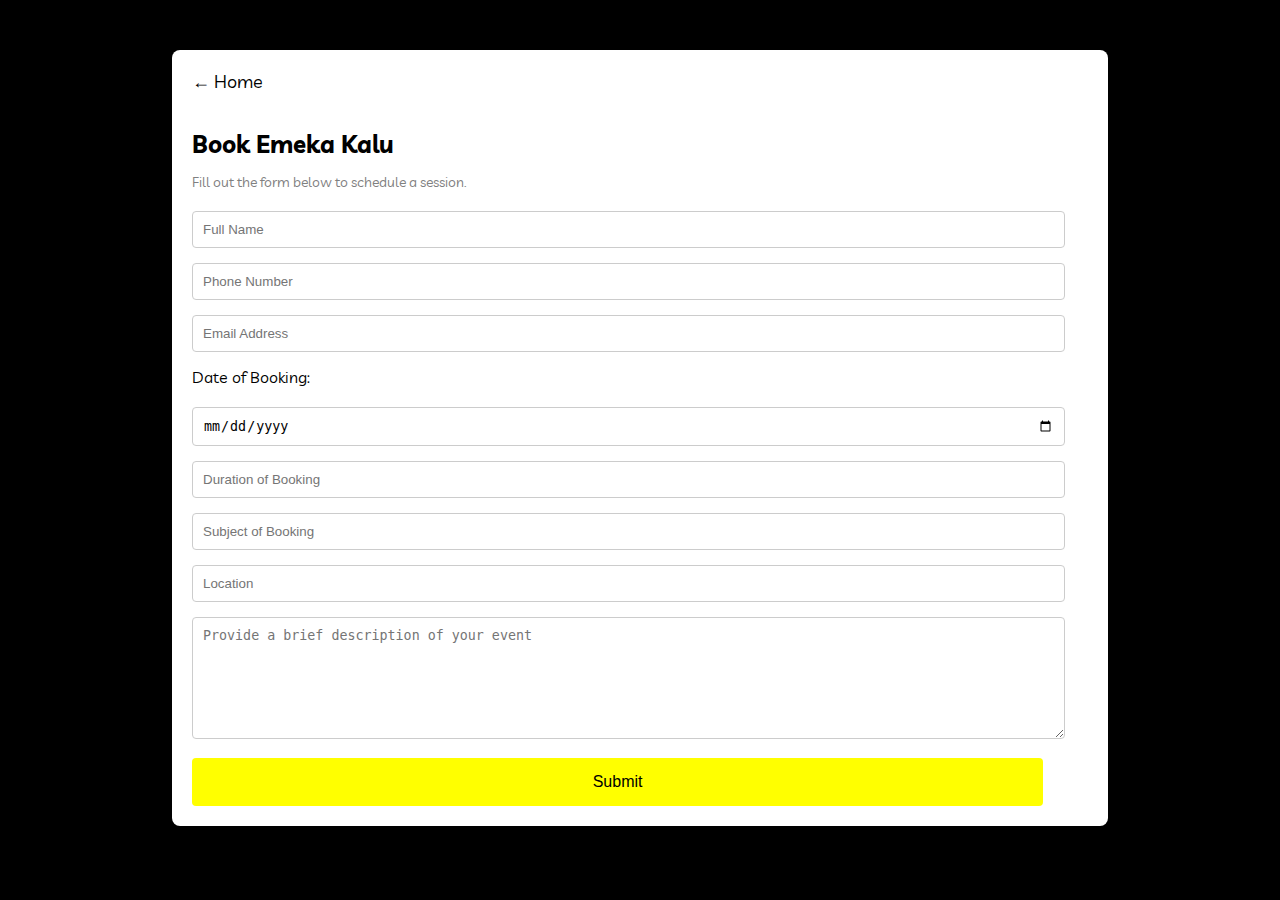
<file: bookingform.html>
<!DOCTYPE html>
<html lang="en">
<head>
    <meta charset="UTF-8">
    <meta name="viewport" content="width=device-width, initial-scale=1.0">
    <title>Book A Motivational Speaker</title>
    <style>
         @import url('https://fonts.googleapis.com/css2?family=Hind+Siliguri:wght@300;400;500;600;700&family=Livvic:ital,wght@0,100;0,200;0,300;0,400;0,500;0,600;0,700;0,900;1,100;1,200;1,300;1,400;1,500;1,600;1,700;1,900&display=swap');
        body {
            font-family: "Livvic";
            background-color: #000;
            margin: 0;
            padding: 0;
        }
        .container {
            width: 70%;
            margin: 50px  auto;
            
            background-color: #fff;
            box-shadow: 0 4px 8px rgba(0, 0, 0, 0.1);
            border-radius: 8px;
            padding: 20px;
        }
        form{
            width: 100%;
        }
        .back-arrow {
            text-decoration: none;
            color: black;
            font-size: 18px;
            display: inline-block;
            margin-bottom: 20px;
        }
        h1 {
            font-size: 24px;
            margin-bottom: 10px;
        }
        p {
            font-size: 14px;
            color: gray;
            margin-bottom: 20px;
        }
        input[type="text"],
        input[type="email"],
        input[type="date"],
        input[type="tel"],
        textarea {
            width: 95%;
            padding: 10px;
            margin-bottom: 15px;
            border: 1px solid #ccc;
            border-radius: 4px;
        }
        textarea {
            height: 100px;
        }
        input[type="submit"] {
            background-color: yellow;
            color: black;
            border: none;
            padding: 15px;
            font-size: 16px;
            cursor: pointer;
            width: 95%;
            border-radius: 4px;
             text-align: center;
            margin: auto;
        }
        input[type="submit"]:hover {
            background-color: #e6e600;
        }
    </style>
</head>
<body>

    <div class="container">
        <!-- Back Arrow -->
        <a href="index.html" class="back-arrow">&#8592; Home</a>

        <!-- Form Heading -->
        <h1>Book Emeka Kalu</h1>
        <p>Fill out the form below to schedule a session.</p>

        <!-- Booking Form -->
        <form action="https://submit-form.com/xFTEaskWA" method="POST">
            <input type="text" name="full_name" placeholder="Full Name" required>
            <input type="tel" name="phone_number" placeholder="Phone Number" required>
            <input type="email" name="email" placeholder="Email Address" required>
            
            <span>Date of Booking:</span>
            <br><br>
            <input type="date" name="date_of_booking" placeholder="Date" required>
            <input type="text" name="duration_of_booking" placeholder="Duration of Booking" required>
            <input type="text" name="subject_of_booking" placeholder="Subject of Booking" required>
            <input type="text" name="location" placeholder="Location" required>
            <textarea name="description" placeholder="Provide a brief description of your event"></textarea>
            <!-- Hidden field for redirect URL -->
            <input type="hidden" name="_redirect" value="https://emekakaluconfirm.vercel.app/">
            
            <!-- Submit Button -->
            <input type="submit" value="Submit">
        </form>
    </div>

</body>
</html>
</file>
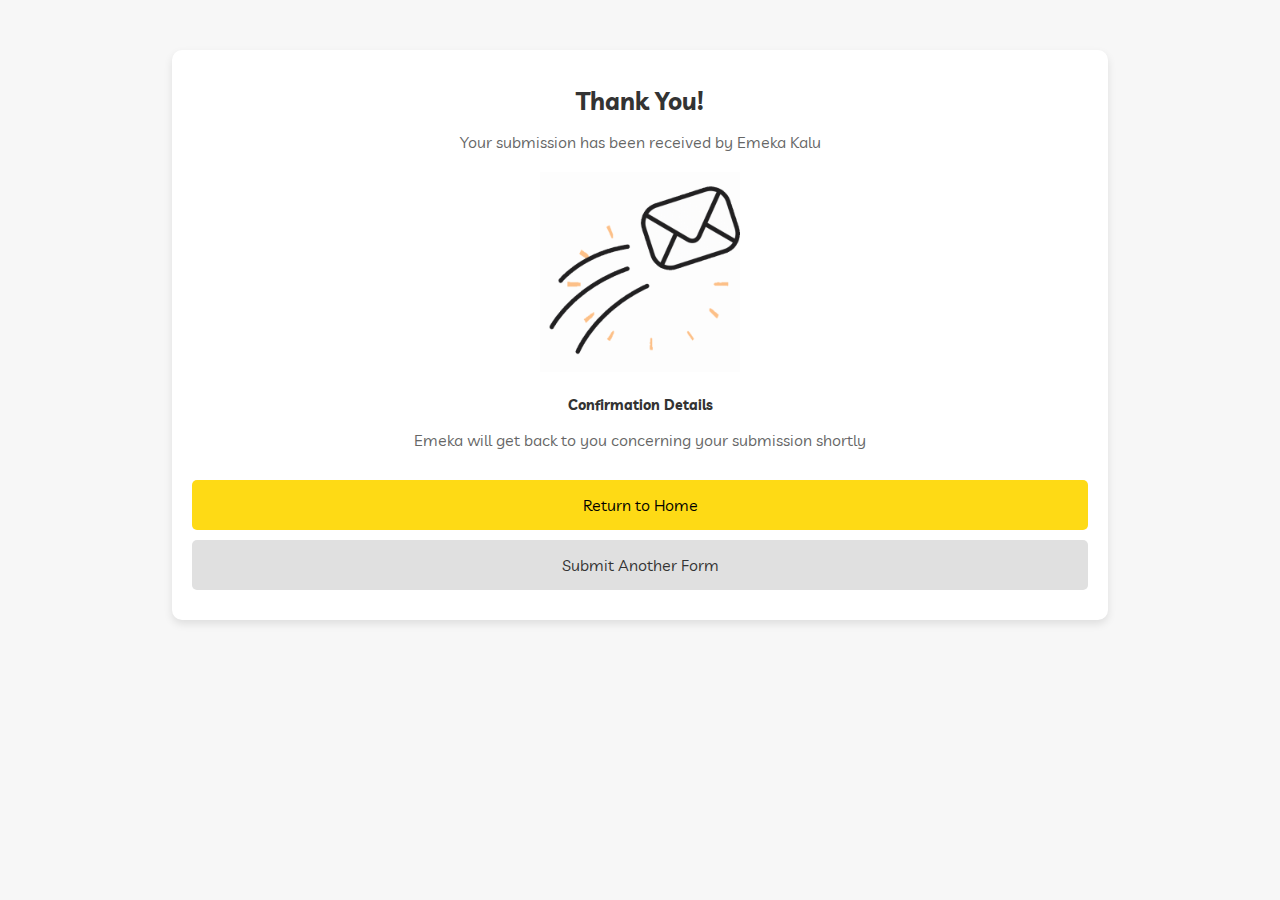
<file: confirm.html>
<!DOCTYPE html>
<html lang="en">
<head>
    <meta charset="UTF-8">
    <meta name="viewport" content="width=device-width, initial-scale=1.0">
    <title>Thank You Page</title>
    <style>
         @import url('https://fonts.googleapis.com/css2?family=Hind+Siliguri:wght@300;400;500;600;700&family=Livvic:ital,wght@0,100;0,200;0,300;0,400;0,500;0,600;0,700;0,900;1,100;1,200;1,300;1,400;1,500;1,600;1,700;1,900&display=swap');
        body {
            font-family: "Livvic";
            background-color: #f7f7f7;
            margin: 0;
            padding: 0;
            text-align: center;
            color: #333;
        }
        .container {
            width: 70%;
            margin: 50px auto;
            padding: 20px;
            background-color: #fff;
            border-radius: 10px;
            box-shadow: 0 4px 8px rgba(0, 0, 0, 0.1);
        }
        h1 {
            font-size: 24px;
            color: #333;
            margin-bottom: 10px;
        }
        p {
            font-size: 16px;
            margin-bottom: 20px;
            color: #666;
        }
        .confirmation-image {
            width: 100%;
            max-width: 200px;
            margin: 0 auto 20px;
        }
        .details {
            font-size: 14px;
            color: #333;
            margin-bottom: 30px;
        }
        .btn {
            display: block;
            padding: 15px;
            border-radius: 5px;
            font-size: 16px;
            text-decoration: none;
            margin-bottom: 10px;
            color: white;
        }
        .home-btn {
            background-color: #feda15;
            color: black;
        }
        .submit-btn {
            background-color: #e0e0e0;
            color: #333;
        }
        .contact-link {
            color: #00bfff;
            text-decoration: none;
            font-size: 14px;
        }
        .contact-link:hover {
            text-decoration: underline;
        }
    </style>
</head>
<body>

    <div class="container">
        <!-- App Logo -->
        <h1>Thank You!</h1>
        <p>Your submission has been received by Emeka Kalu</p>

        <!-- Confirmation Image -->
        <img src="download (3).gif" alt="Confirmation" class="confirmation-image">

        <!-- Confirmation Details -->
        <div class="details">
            <strong>Confirmation Details</strong>
            <p>Emeka will get back to you concerning your submission shortly</p>
        </div>

        <!-- Buttons -->
        <a href="https://emekakalu.vercel.app" class="btn home-btn">Return to Home</a>
        <a href="https://emekakalu.vercel.app/bookingform.html" class="btn submit-btn">Submit Another Form</a>

        <!-- Contact Us -->
    </div>

</body>
</html>
</file>
